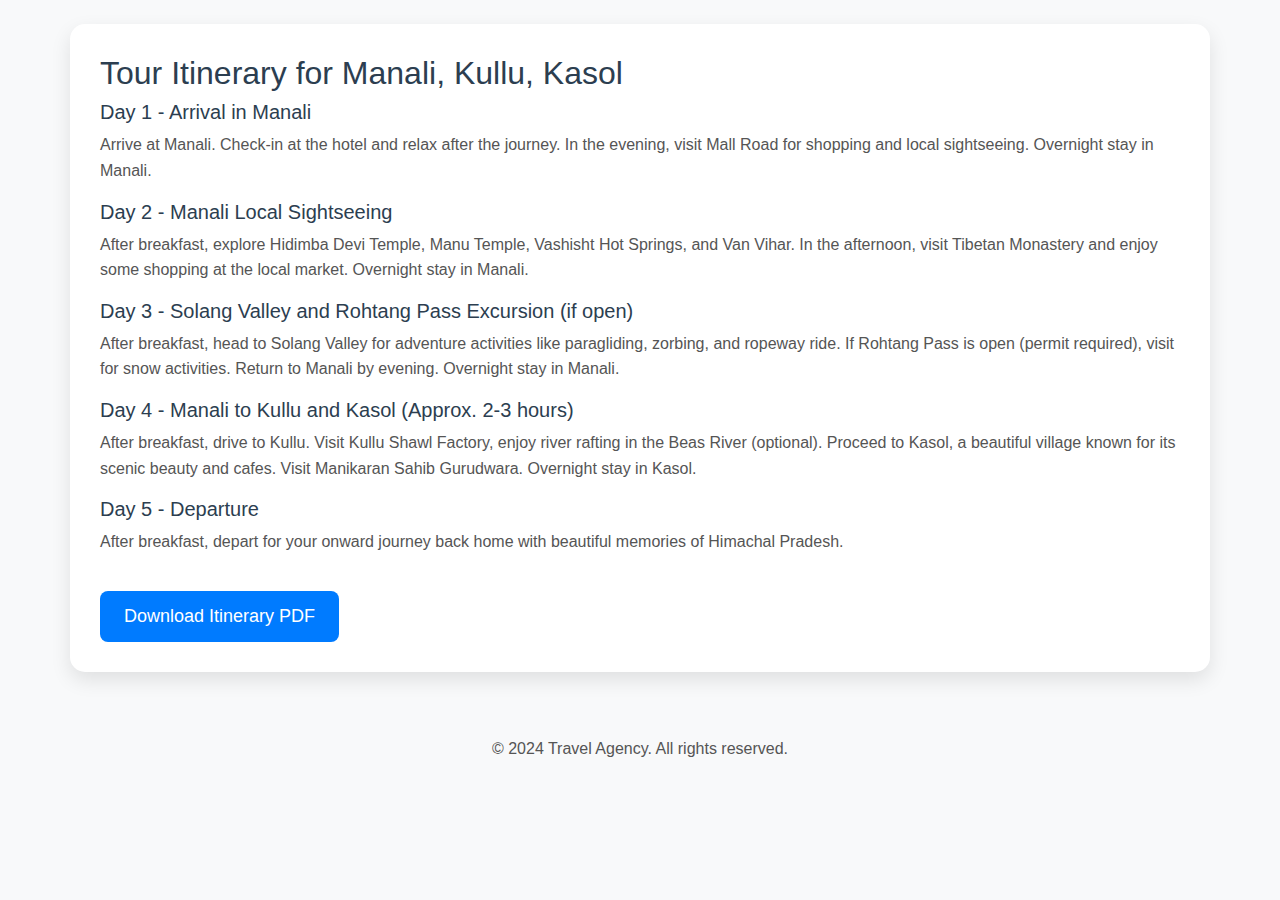
<file: travel_agency/itinerary1.html>
<!DOCTYPE html>
<html lang="en">
<head>
  <meta charset="UTF-8">
  <meta name="viewport" content="width=device-width, initial-scale=1.0">
  <title>Manali Kullu Kasol Itinerary</title>
  <link href="https://stackpath.bootstrapcdn.com/bootstrap/4.5.2/css/bootstrap.min.css" rel="stylesheet">

  <style>
    body {
      background-color: #f8f9fa;
    }
    .container {
      background: white;
      padding: 30px;
      border-radius: 15px;
      box-shadow: 0 8px 20px rgba(0, 0, 0, 0.1);
    }
    h2, h5 {
      color: #2c3e50;
    }
    p {
      font-size: 16px;
      line-height: 1.6;
      color: #555;
    }
    footer {
      margin-top: 40px;
    }
    .download-btn {
      display: inline-block;
      margin-top: 20px;
      padding: 12px 24px;
      font-size: 18px;
      background-color: #007bff;
      color: white;
      border-radius: 8px;
      text-decoration: none;
      transition: background-color 0.3s;
    }
    .download-btn:hover {
      background-color: #0056b3;
    }
  </style>
</head>

<body>

  <div class="container mt-4">
    <h2>Tour Itinerary for Manali, Kullu, Kasol</h2>

    <h5>Day 1 - Arrival in Manali</h5>
    <p>Arrive at Manali. Check-in at the hotel and relax after the journey. In the evening, visit Mall Road for shopping and local sightseeing. Overnight stay in Manali.</p>

    <h5>Day 2 - Manali Local Sightseeing</h5>
    <p>After breakfast, explore Hidimba Devi Temple, Manu Temple, Vashisht Hot Springs, and Van Vihar. In the afternoon, visit Tibetan Monastery and enjoy some shopping at the local market. Overnight stay in Manali.</p>

    <h5>Day 3 - Solang Valley and Rohtang Pass Excursion (if open)</h5>
    <p>After breakfast, head to Solang Valley for adventure activities like paragliding, zorbing, and ropeway ride. If Rohtang Pass is open (permit required), visit for snow activities. Return to Manali by evening. Overnight stay in Manali.</p>

    <h5>Day 4 - Manali to Kullu and Kasol (Approx. 2-3 hours)</h5>
    <p>After breakfast, drive to Kullu. Visit Kullu Shawl Factory, enjoy river rafting in the Beas River (optional). Proceed to Kasol, a beautiful village known for its scenic beauty and cafes. Visit Manikaran Sahib Gurudwara. Overnight stay in Kasol.</p>

    <h5>Day 5 - Departure</h5>
    <p>After breakfast, depart for your onward journey back home with beautiful memories of Himachal Pradesh.</p>

    <!-- Download Button -->
    <a href="C:\Users\devpa\OneDrive\Desktop\full stack\travel_agency\assets\Manali_Kullu_Kasol_Itinerary (1).pdf" download class="download-btn">Download Itinerary PDF</a>
  </div>

  <footer class="bg-light text-center py-4">
    <p>&copy; 2024 Travel Agency. All rights reserved.</p>
  </footer>

  <script src="https://code.jquery.com/jquery-3.5.1.slim.min.js"></script>
  <script src="https://cdn.jsdelivr.net/npm/@popperjs/core@2.9.2/dist/umd/popper.min.js"></script>
  <script src="https://stackpath.bootstrapcdn.com/bootstrap/4.5.2/js/bootstrap.min.js"></script>
</body>
</html>
</file>
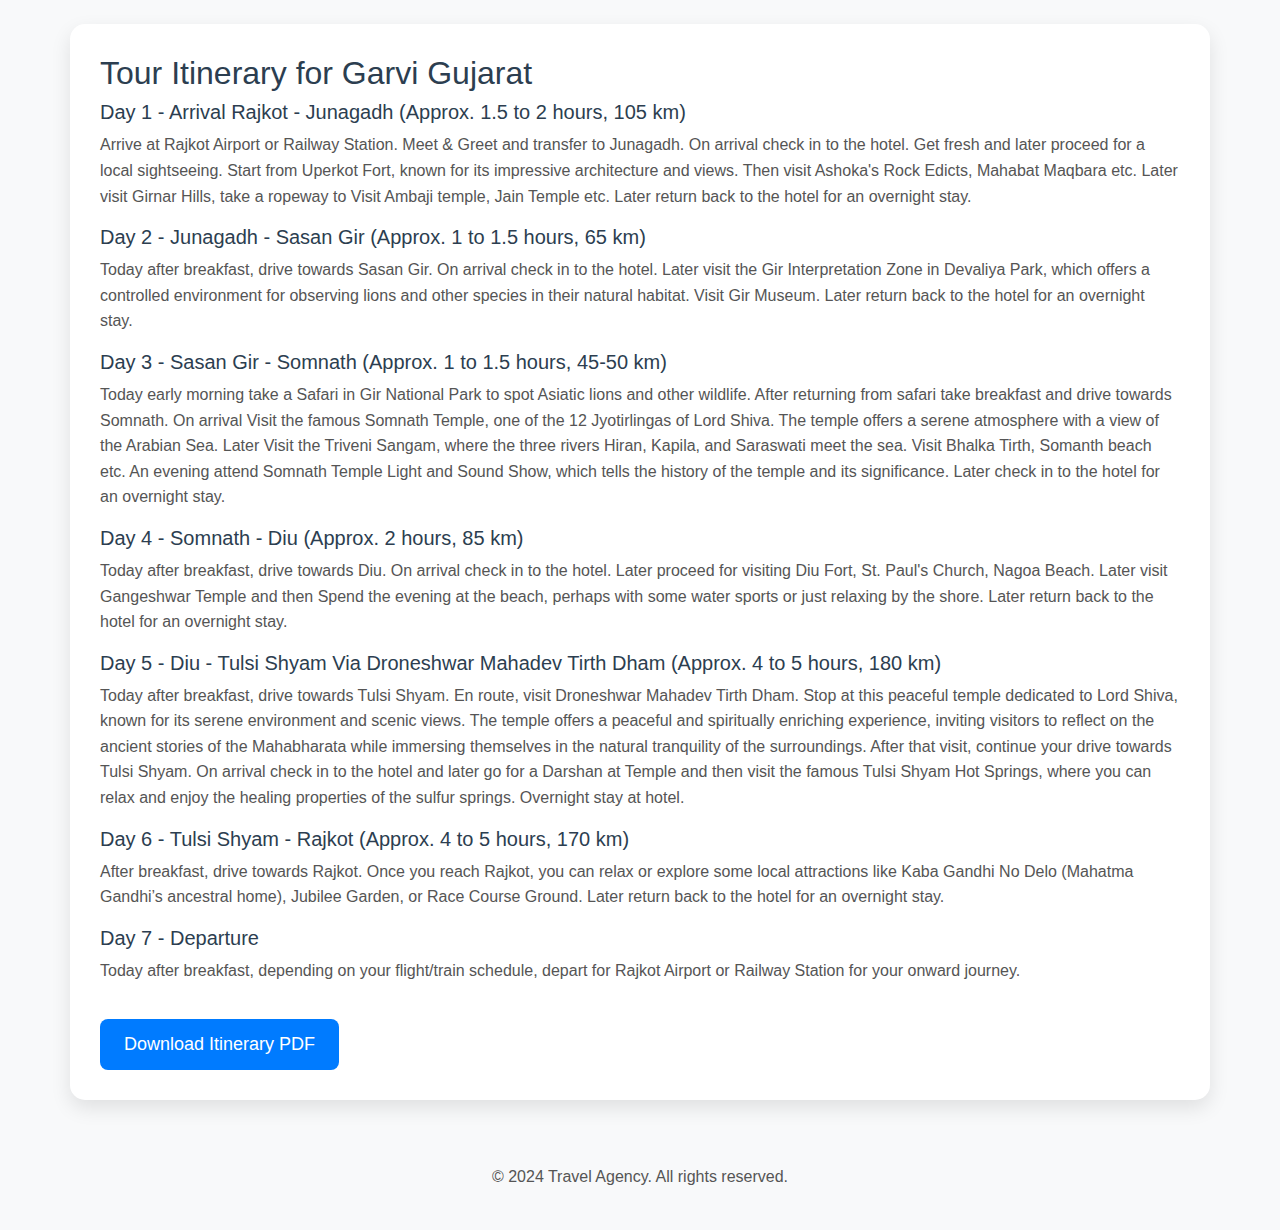
<file: travel_agency/itinerary2.html>
<!DOCTYPE html>
<html lang="en">
<head>
  <meta charset="UTF-8">
  <meta name="viewport" content="width=device-width, initial-scale=1.0">
  <title>Garvi Gujarat Itinerary</title>
  <link href="https://stackpath.bootstrapcdn.com/bootstrap/4.5.2/css/bootstrap.min.css" rel="stylesheet">

  <style>
    body {
      background-color: #f8f9fa;
    }
    .container {
      background: white;
      padding: 30px;
      border-radius: 15px;
      box-shadow: 0 8px 20px rgba(0, 0, 0, 0.1);
    }
    h2, h5 {
      color: #2c3e50;
    }
    p {
      font-size: 16px;
      line-height: 1.6;
      color: #555;
    }
    footer {
      margin-top: 40px;
    }
    .download-btn {
      display: inline-block;
      margin-top: 20px;
      padding: 12px 24px;
      font-size: 18px;
      background-color: #007bff;
      color: white;
      border-radius: 8px;
      text-decoration: none;
      transition: background-color 0.3s;
    }
    .download-btn:hover {
      background-color: #0056b3;
    }
  </style>
</head>

<body>

  <div class="container mt-4">
    <h2>Tour Itinerary for Garvi Gujarat</h2>

    <h5>Day 1 - Arrival Rajkot - Junagadh (Approx. 1.5 to 2 hours, 105 km)</h5>
    <p>Arrive at Rajkot Airport or Railway Station. Meet & Greet and transfer to Junagadh. On arrival check in to the hotel. Get fresh and later proceed for a local sightseeing. Start from Uperkot Fort, known for its impressive architecture and views. Then visit Ashoka's Rock Edicts, Mahabat Maqbara etc. Later visit Girnar Hills, take a ropeway to Visit Ambaji temple, Jain Temple etc. Later return back to the hotel for an overnight stay.</p>

    <h5>Day 2 - Junagadh - Sasan Gir (Approx. 1 to 1.5 hours, 65 km)</h5>
    <p>Today after breakfast, drive towards Sasan Gir. On arrival check in to the hotel. Later visit the Gir Interpretation Zone in Devaliya Park, which offers a controlled environment for observing lions and other species in their natural habitat. Visit Gir Museum. Later return back to the hotel for an overnight stay.</p>

    <h5>Day 3 - Sasan Gir - Somnath (Approx. 1 to 1.5 hours, 45-50 km)</h5>
    <p>Today early morning take a Safari in Gir National Park to spot Asiatic lions and other wildlife. After returning from safari take breakfast and drive towards Somnath. On arrival Visit the famous Somnath Temple, one of the 12 Jyotirlingas of Lord Shiva. The temple offers a serene atmosphere with a view of the Arabian Sea. Later Visit the Triveni Sangam, where the three rivers Hiran, Kapila, and Saraswati meet the sea. Visit Bhalka Tirth, Somanth beach etc. An evening attend Somnath Temple Light and Sound Show, which tells the history of the temple and its significance. Later check in to the hotel for an overnight stay.</p>

    <h5>Day 4 - Somnath - Diu (Approx. 2 hours, 85 km)</h5>
    <p>Today after breakfast, drive towards Diu. On arrival check in to the hotel. Later proceed for visiting Diu Fort, St. Paul's Church, Nagoa Beach. Later visit Gangeshwar Temple and then Spend the evening at the beach, perhaps with some water sports or just relaxing by the shore. Later return back to the hotel for an overnight stay.</p>

    <h5>Day 5 - Diu - Tulsi Shyam Via Droneshwar Mahadev Tirth Dham (Approx. 4 to 5 hours, 180 km)</h5>
    <p>Today after breakfast, drive towards Tulsi Shyam. En route, visit Droneshwar Mahadev Tirth Dham. Stop at this peaceful temple dedicated to Lord Shiva, known for its serene environment and scenic views. The temple offers a peaceful and spiritually enriching experience, inviting visitors to reflect on the ancient stories of the Mahabharata while immersing themselves in the natural tranquility of the surroundings. After that visit, continue your drive towards Tulsi Shyam. On arrival check in to the hotel and later go for a Darshan at Temple and then visit the famous Tulsi Shyam Hot Springs, where you can relax and enjoy the healing properties of the sulfur springs. Overnight stay at hotel.</p>

    <h5>Day 6 - Tulsi Shyam - Rajkot (Approx. 4 to 5 hours, 170 km)</h5>
    <p>After breakfast, drive towards Rajkot. Once you reach Rajkot, you can relax or explore some local attractions like Kaba Gandhi No Delo (Mahatma Gandhi’s ancestral home), Jubilee Garden, or Race Course Ground. Later return back to the hotel for an overnight stay.</p>

    <h5>Day 7 - Departure</h5>
    <p>Today after breakfast, depending on your flight/train schedule, depart for Rajkot Airport or Railway Station for your onward journey.</p>

    <!-- Download Button -->
    <a href="C:\Users\devpa\OneDrive\Desktop\full stack\travel_agency\assets\Garvi_Gujarat_Itinerary.pdf" download class="download-btn">Download Itinerary PDF</a>
  </div>

  <footer class="bg-light text-center py-4">
    <p>&copy; 2024 Travel Agency. All rights reserved.</p>
  </footer>

  <script src="https://code.jquery.com/jquery-3.5.1.slim.min.js"></script>
  <script src="https://cdn.jsdelivr.net/npm/@popperjs/core@2.9.2/dist/umd/popper.min.js"></script>
  <script src="https://stackpath.bootstrapcdn.com/bootstrap/4.5.2/js/bootstrap.min.js"></script>
</body>
</html>
</file>
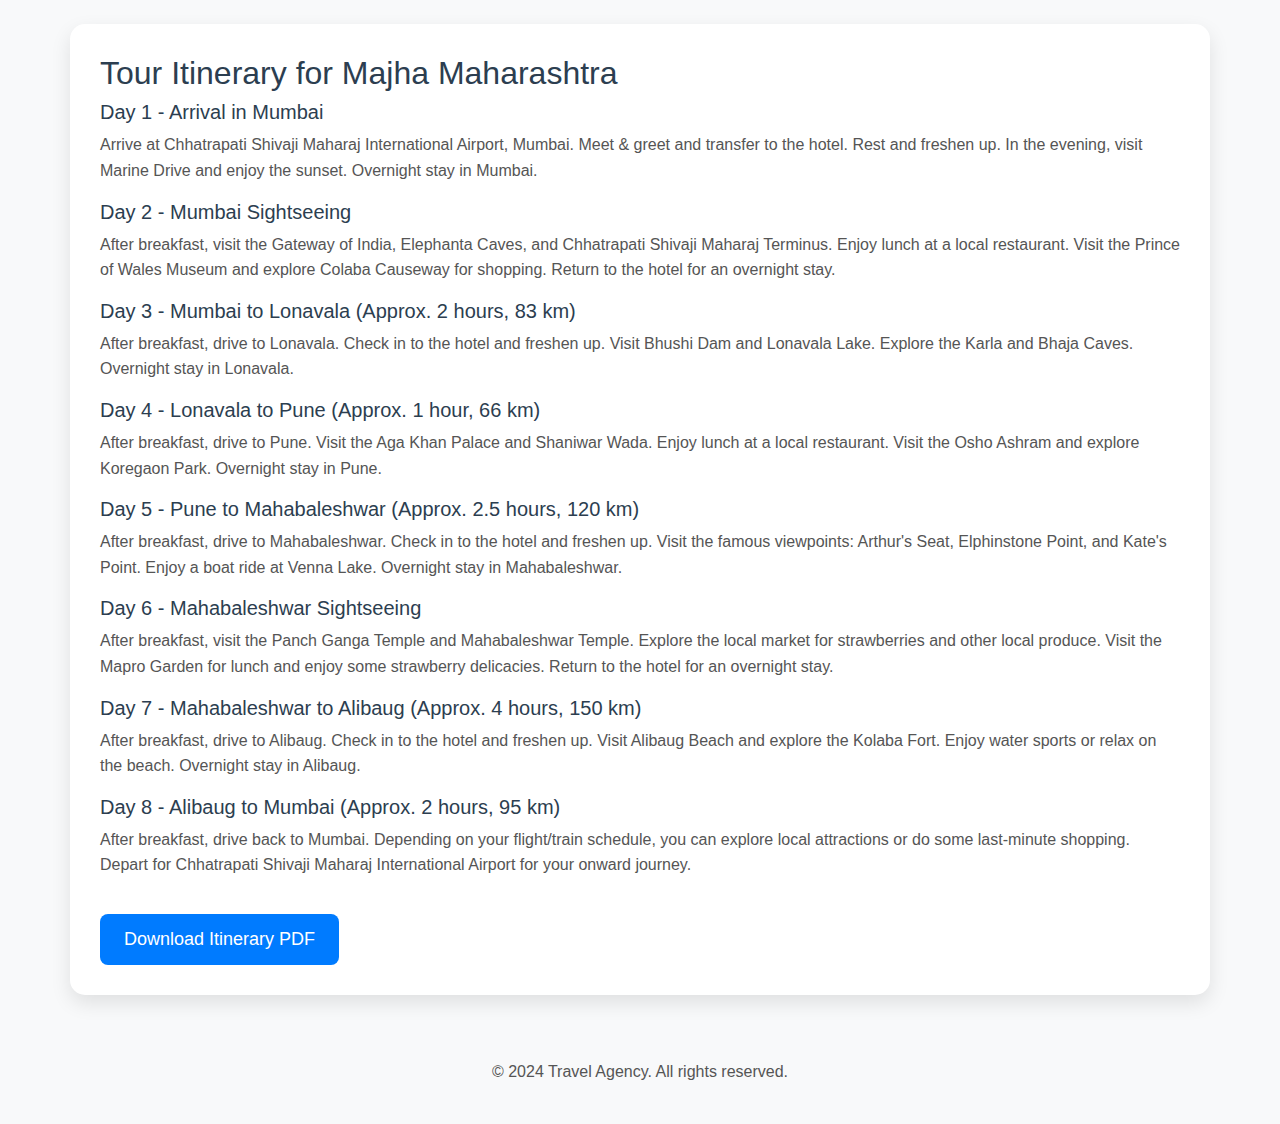
<file: travel_agency/itinerary3.html>
<!DOCTYPE html>
<html lang="en">
<head>
    <meta charset="UTF-8">
    <meta name="viewport" content="width=device-width, initial-scale=1.0">
    <title>Majha Maharashtra Itinerary</title>
    <link href="https://stackpath.bootstrapcdn.com/bootstrap/4.5.2/css/bootstrap.min.css" rel="stylesheet">

    <style>
        body {
            background-color: #f8f9fa;
        }
        .container {
            background: white;
            padding: 30px;
            border-radius: 15px;
            box-shadow: 0 8px 20px rgba(0, 0, 0, 0.1);
        }
        h2, h5 {
            color: #2c3e50;
        }
        p {
            font-size: 16px;
            line-height: 1.6;
            color: #555;
        }
        footer {
            margin-top: 40px;
        }
        .download-btn {
            display: inline-block;
            margin-top: 20px;
            padding: 12px 24px;
            font-size: 18px;
            background-color: #007bff;
            color: white;
            border-radius: 8px;
            text-decoration: none;
            transition: background-color 0.3s;
        }
        .download-btn:hover {
            background-color: #0056b3;
        }
    </style>
</head>
<body>

    <div class="container mt-4">
        <h2>Tour Itinerary for Majha Maharashtra</h2>
        
        <h5>Day 1 - Arrival in Mumbai</h5>
        <p>Arrive at Chhatrapati Shivaji Maharaj International Airport, Mumbai. Meet & greet and transfer to the hotel. Rest and freshen up. In the evening, visit Marine Drive and enjoy the sunset. Overnight stay in Mumbai.</p>
        
        <h5>Day 2 - Mumbai Sightseeing</h5>
        <p>After breakfast, visit the Gateway of India, Elephanta Caves, and Chhatrapati Shivaji Maharaj Terminus. Enjoy lunch at a local restaurant. Visit the Prince of Wales Museum and explore Colaba Causeway for shopping. Return to the hotel for an overnight stay.</p>
        
        <h5>Day 3 - Mumbai to Lonavala (Approx. 2 hours, 83 km)</h5>
        <p>After breakfast, drive to Lonavala. Check in to the hotel and freshen up. Visit Bhushi Dam and Lonavala Lake. Explore the Karla and Bhaja Caves. Overnight stay in Lonavala.</p>
        
        <h5>Day 4 - Lonavala to Pune (Approx. 1 hour, 66 km)</h5>
        <p>After breakfast, drive to Pune. Visit the Aga Khan Palace and Shaniwar Wada. Enjoy lunch at a local restaurant. Visit the Osho Ashram and explore Koregaon Park. Overnight stay in Pune.</p>
        
        <h5>Day 5 - Pune to Mahabaleshwar (Approx. 2.5 hours, 120 km)</h5>
        <p>After breakfast, drive to Mahabaleshwar. Check in to the hotel and freshen up. Visit the famous viewpoints: Arthur's Seat, Elphinstone Point, and Kate's Point. Enjoy a boat ride at Venna Lake. Overnight stay in Mahabaleshwar.</p>
        
        <h5>Day 6 - Mahabaleshwar Sightseeing</h5>
        <p>After breakfast, visit the Panch Ganga Temple and Mahabaleshwar Temple. Explore the local market for strawberries and other local produce. Visit the Mapro Garden for lunch and enjoy some strawberry delicacies. Return to the hotel for an overnight stay.</p>
        
        <h5>Day 7 - Mahabaleshwar to Alibaug (Approx. 4 hours, 150 km)</h5>
        <p>After breakfast, drive to Alibaug. Check in to the hotel and freshen up. Visit Alibaug Beach and explore the Kolaba Fort. Enjoy water sports or relax on the beach. Overnight stay in Alibaug.</p>
        
        <h5>Day 8 - Alibaug to Mumbai (Approx. 2 hours, 95 km)</h5>
        <p>After breakfast, drive back to Mumbai. Depending on your flight/train schedule, you can explore local attractions or do some last-minute shopping. Depart for Chhatrapati Shivaji Maharaj International Airport for your onward journey.</p>

        <!-- Download Button -->
        <a href="/assets/Majha_Maharashtra_Itinerary.pdf" download class="download-btn">Download Itinerary PDF</a>
    </div>

    <footer class="bg-light text-center py-4">
        <p>&copy; 2024 Travel Agency. All rights reserved.</p>
    </footer>

    <script src="https://code.jquery.com/jquery-3.5.1.slim.min.js"></script>
    <script src="https://cdn.jsdelivr.net/npm/@popperjs/core@2.9.2/dist/umd/popper.min.js"></script>
    <script src="https://stackpath.bootstrapcdn.com/bootstrap/4.5.2/js/bootstrap.min.js"></script>
</body>
</html>
</file>
